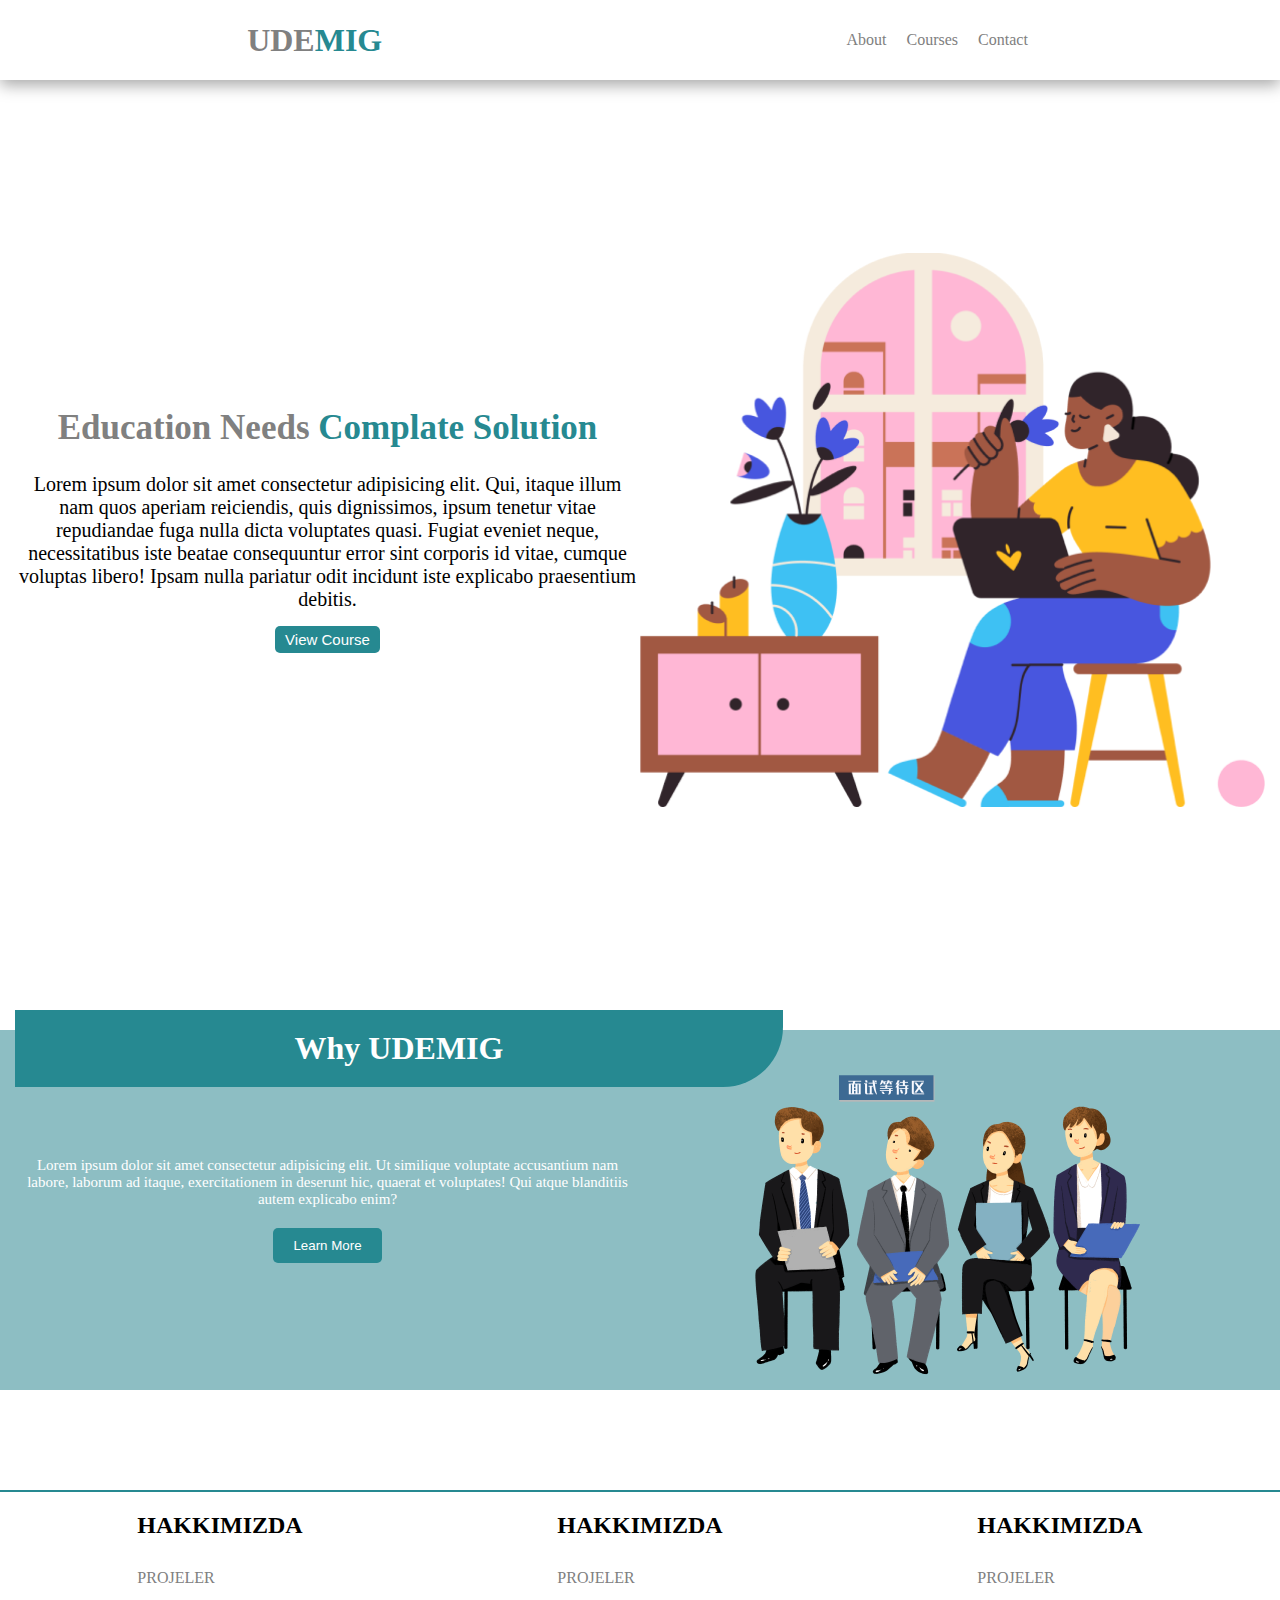
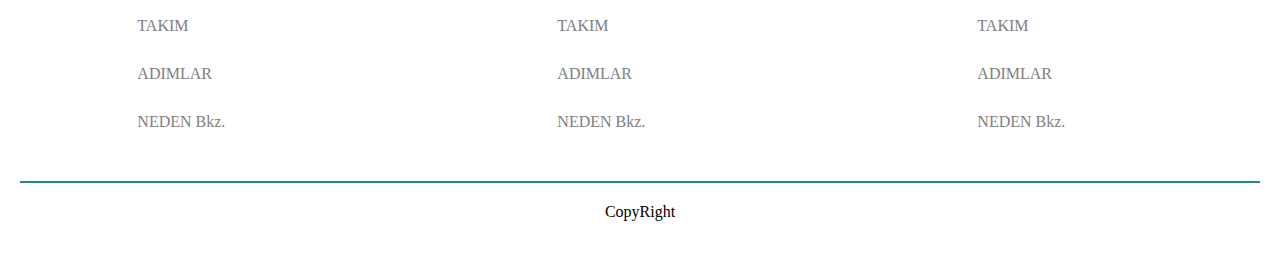
<file: index.html>
<!DOCTYPE html>
<html lang="en">
  <head>
    <meta charset="UTF-8" />
    <meta name="viewport" content="width=device-width, initial-scale=1.0" />
    <link rel="stylesheet" href="style.css" />
    <link
      rel="stylesheet"
      href="https://cdnjs.cloudflare.com/ajax/libs/font-awesome/6.4.2/css/all.min.css"
      integrity="sha512-z3gLpd7yknf1YoNbCzqRKc4qyor8gaKU1qmn+CShxbuBusANI9QpRohGBreCFkKxLhei6S9CQXFEbbKuqLg0DA=="
      crossorigin="anonymous"
      referrerpolicy="no-referrer"
    />
    <title>Document</title>
  </head>
  <body>
    <!--header start-->

    <header>
      <div class="title">
        <a href="#"><i class="fa-solid fa-graduation-cap"></i></a>
        <h1>UDE<span class="">MIG</span></h1>
      </div>
      <nav>
        <ul>
          <a href="about.html">About</a>
          <a href="courses.html">Courses</a>
          <a href="contact.html">Contact</a>
          <a href="#">
            <i class="fa-solid fa-magnifying-glass"></i>
          </a>
        </ul>
      </nav>
    </header>
    <!--header end-->
    <!--main sec start-->
    <section>
      <div class="sec-left">
        <h1>Education Needs <span>Complate Solution</span></h1>
        <p>
          Lorem ipsum dolor sit amet consectetur adipisicing elit. Qui, itaque
          illum nam quos aperiam reiciendis, quis dignissimos, ipsum tenetur
          vitae repudiandae fuga nulla dicta voluptates quasi. Fugiat eveniet
          neque, necessitatibus iste beatae consequuntur error sint corporis id
          vitae, cumque voluptas libero! Ipsam nulla pariatur odit incidunt iste
          explicabo praesentium debitis.
        </p>
        <button>View Course</button>
      </div>
      <img class="images" src="images/Image.png"/>
    </section>
    <!--main sec end-->
    <!--course info start-->
    <div class="course-info">
      <div class="p-sec">
        <h1>Why UDEMIG</h1>
        <p>
          Lorem ipsum dolor sit amet consectetur adipisicing elit. Ut similique
          voluptate accusantium nam labore, laborum ad itaque, exercitationem in
          deserunt hic, quaerat et voluptates! Qui atque blanditiis autem
          explicabo enim?
        </p>
        <button>Learn More</button>
      </div>
      <div class="image-section">
        <img src="images/toplantı.png" width="500px" alt="">
      </div>
    </div>
    <!--course info end-->
    
    <!--footer start-->
    <footer>
      <div class="footer-start">
        <div class="footer-area">
          <h2>HAKKIMIZDA</h2>
          <a href="">PROJELER</a>
          <a href="">TAKIM</a>
          <a href="">ADIMLAR</a>
          <a href="">NEDEN Bkz.</a>
        </div>
        <div class="footer-area">
          <h2>HAKKIMIZDA</h2>
          <a href="">PROJELER</a>
          <a href="">TAKIM</a>
          <a href="">ADIMLAR</a>
          <a href="">NEDEN Bkz.</a>
        </div>
        <div class="footer-area">
          <h2>HAKKIMIZDA</h2>
          <a href="">PROJELER</a>
          <a href="">TAKIM</a>
          <a href="">ADIMLAR</a>
          <a href="">NEDEN Bkz.</a>
        </div>
      </div>
      <p class="bottom">CopyRight</p>
    </footer>
  </body>
</html>
</file>
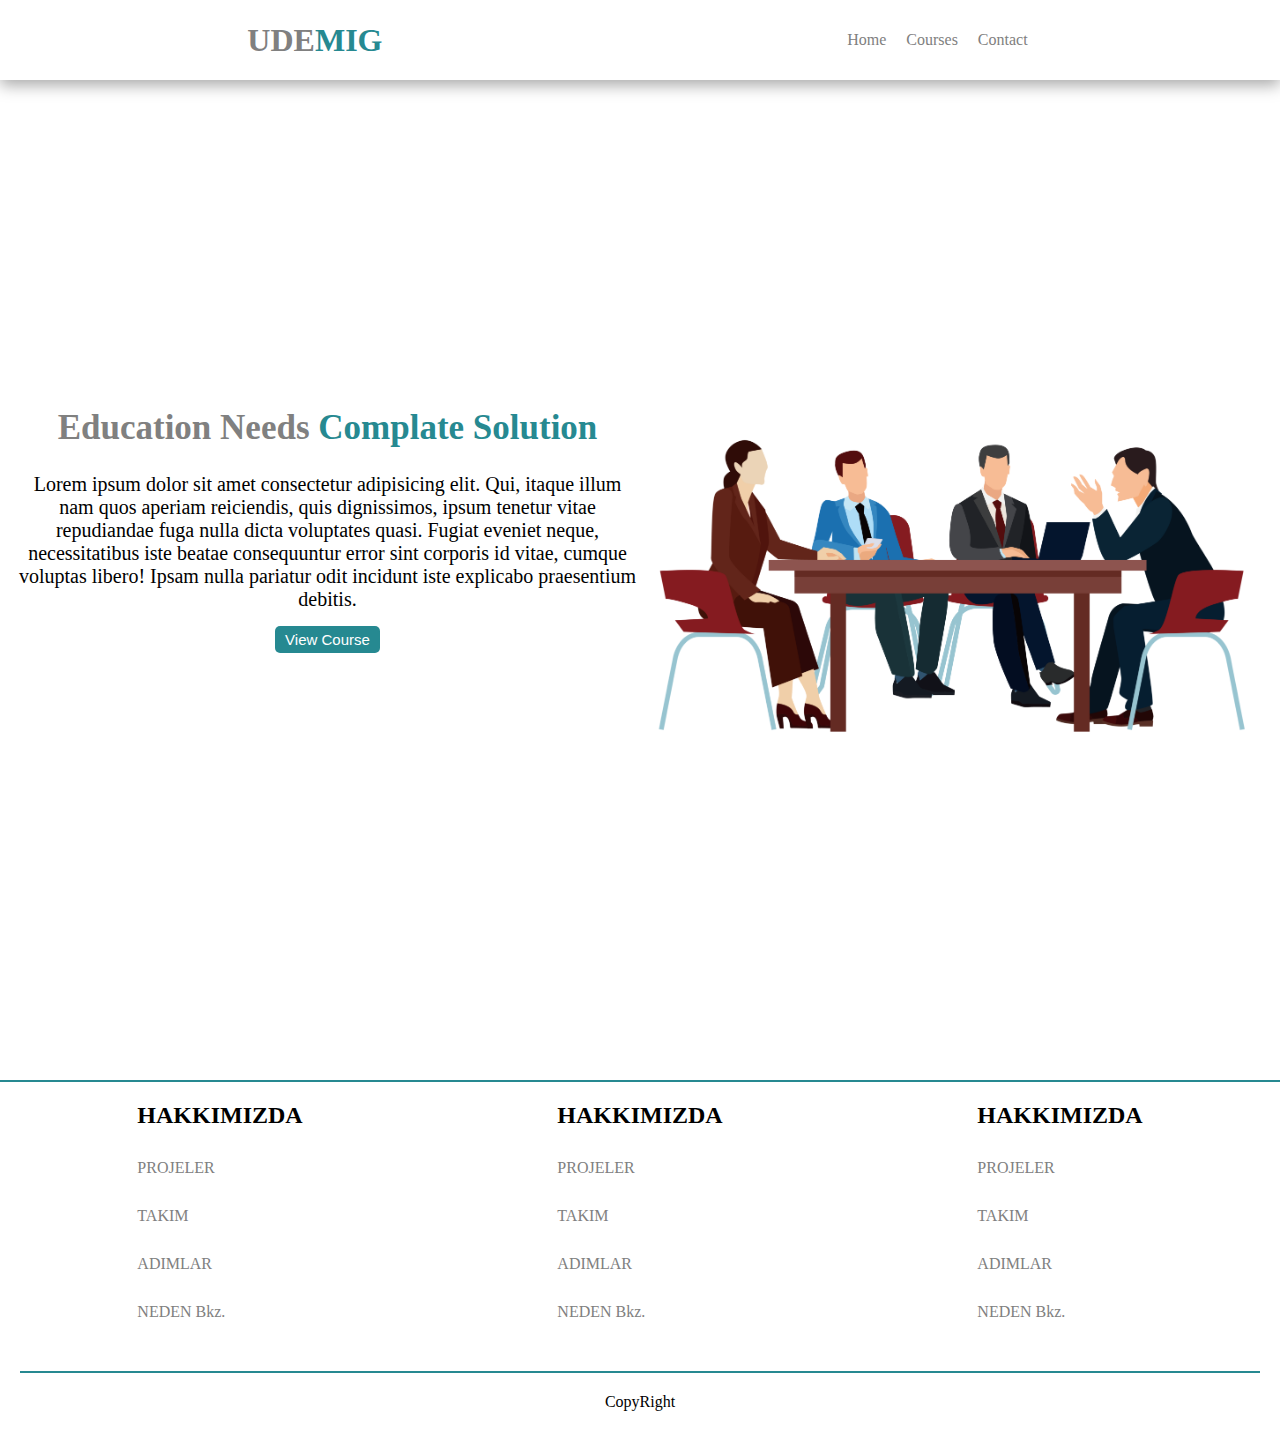
<file: about.html>
<!DOCTYPE html>
<html lang="en">
  <head>
    <meta charset="UTF-8" />
    <meta name="viewport" content="width=device-width, initial-scale=1.0" />
    <link rel="stylesheet" href="style.css" />
    <link
      rel="stylesheet"
      href="https://cdnjs.cloudflare.com/ajax/libs/font-awesome/6.4.2/css/all.min.css"
      integrity="sha512-z3gLpd7yknf1YoNbCzqRKc4qyor8gaKU1qmn+CShxbuBusANI9QpRohGBreCFkKxLhei6S9CQXFEbbKuqLg0DA=="
      crossorigin="anonymous"
      referrerpolicy="no-referrer"
    />
    <title>About</title>
  </head>
  <body>
    <!--header start-->

    <header>
      <div class="title">
        <a href="#"><i class="fa-solid fa-graduation-cap"></i></a>
        <h1>UDE<span class="">MIG</span></h1>
      </div>
      <nav>
        <ul>
          <a href="index.html">Home</a>
          <a href="courses.html">Courses</a>
          <a href="contact.html">Contact</a>
          <a href="#">
            <i class="fa-solid fa-magnifying-glass"></i>
          </a>
        </ul>
      </nav>
    </header>
    <!--header end-->
    <!--main sec start-->
    <section>
      <div class="sec-left">
        <h1>Education Needs <span>Complate Solution</span></h1>
        <p>
          Lorem ipsum dolor sit amet consectetur adipisicing elit. Qui, itaque
          illum nam quos aperiam reiciendis, quis dignissimos, ipsum tenetur
          vitae repudiandae fuga nulla dicta voluptates quasi. Fugiat eveniet
          neque, necessitatibus iste beatae consequuntur error sint corporis id
          vitae, cumque voluptas libero! Ipsam nulla pariatur odit incidunt iste
          explicabo praesentium debitis.
        </p>
        <button>View Course</button>
      </div>
      <img class="images" src="images/toplantı2.png"/>
    </section>
    <!--main sec end-->
    <!--footer start-->
    <footer>
      <div class="footer-start">
        <div class="footer-area">
          <h2>HAKKIMIZDA</h2>
          <a href="">PROJELER</a>
          <a href="">TAKIM</a>
          <a href="">ADIMLAR</a>
          <a href="">NEDEN Bkz.</a>
        </div>
        <div class="footer-area">
          <h2>HAKKIMIZDA</h2>
          <a href="">PROJELER</a>
          <a href="">TAKIM</a>
          <a href="">ADIMLAR</a>
          <a href="">NEDEN Bkz.</a>
        </div>
        <div class="footer-area">
          <h2>HAKKIMIZDA</h2>
          <a href="">PROJELER</a>
          <a href="">TAKIM</a>
          <a href="">ADIMLAR</a>
          <a href="">NEDEN Bkz.</a>
        </div>
      </div>
      <p class="bottom">CopyRight</p>
    </footer>
  </body>
</html>
</file>
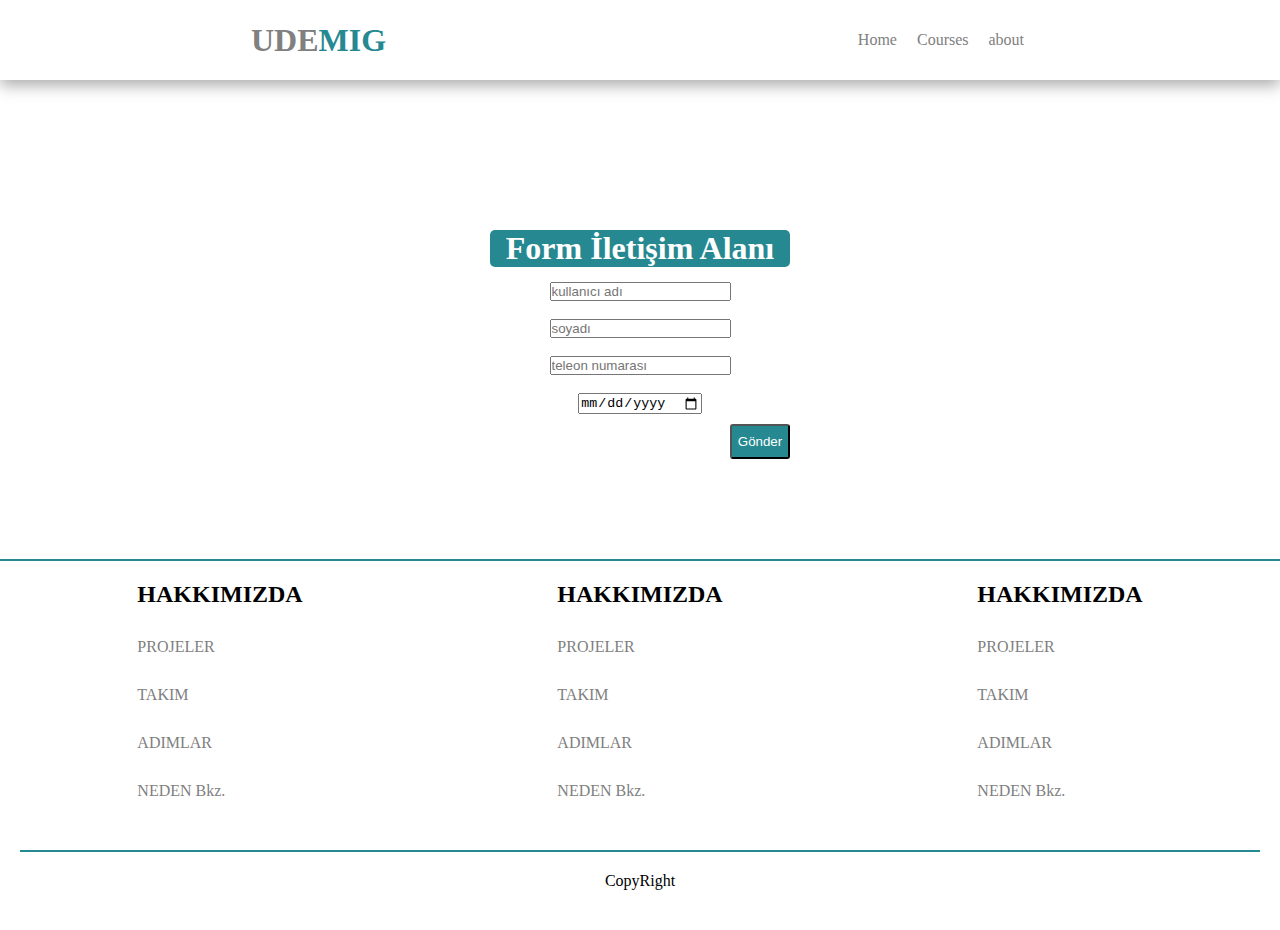
<file: contact.html>
<!DOCTYPE html>
<html lang="en">
  <head>
    <meta charset="UTF-8" />
    <meta name="viewport" content="width=device-width, initial-scale=1.0" />
    <link rel="stylesheet" href="style.css" />
    <link
      rel="stylesheet"
      href="https://cdnjs.cloudflare.com/ajax/libs/font-awesome/6.4.2/css/all.min.css"
      integrity="sha512-z3gLpd7yknf1YoNbCzqRKc4qyor8gaKU1qmn+CShxbuBusANI9QpRohGBreCFkKxLhei6S9CQXFEbbKuqLg0DA=="
      crossorigin="anonymous"
      referrerpolicy="no-referrer"
    />
    <title>About</title>
  </head>
  <body>
    <!--header start-->

    <header>
      <div class="title">
        <a href="#"><i class="fa-solid fa-graduation-cap"></i></a>
        <h1>UDE<span class="">MIG</span></h1>
      </div>
      <nav>
        <ul>
          <a href="index.html">Home</a>
          <a href="courses.html">Courses</a>
          <a href="about.html">about</a>
          <a href="#">
            <i class="fa-solid fa-magnifying-glass"></i>
          </a>
        </ul>
      </nav>
    </header>
    <!--header end-->
    <!--main sec start-->
    
        <p><h1 class="header">Form İletişim Alanı</h1></p>
        <div class="text"><p><input type="text" placeholder="kullanıcı adı"></p><br>
        <p><input type="text" placeholder="soyadı"></p><br>
        <p><input type="number" minlength="11" maxlength="11" placeholder="teleon numarası"></p><br>
        <p><input type="date"></p></div>
        <p><button class="button-contact">Gönder</button></p>
       
    
    <!--main sec end-->
    <!--footer start-->
    <footer>
      <div class="footer-start">
        <div class="footer-area">
          <h2>HAKKIMIZDA</h2>
          <a href="">PROJELER</a>
          <a href="">TAKIM</a>
          <a href="">ADIMLAR</a>
          <a href="">NEDEN Bkz.</a>
        </div>
        <div class="footer-area">
          <h2>HAKKIMIZDA</h2>
          <a href="">PROJELER</a>
          <a href="">TAKIM</a>
          <a href="">ADIMLAR</a>
          <a href="">NEDEN Bkz.</a>
        </div>
        <div class="footer-area">
          <h2>HAKKIMIZDA</h2>
          <a href="">PROJELER</a>
          <a href="">TAKIM</a>
          <a href="">ADIMLAR</a>
          <a href="">NEDEN Bkz.</a>
        </div>
      </div>
      <p class="bottom">CopyRight</p>
    </footer>
  </body>
</html>
</file>
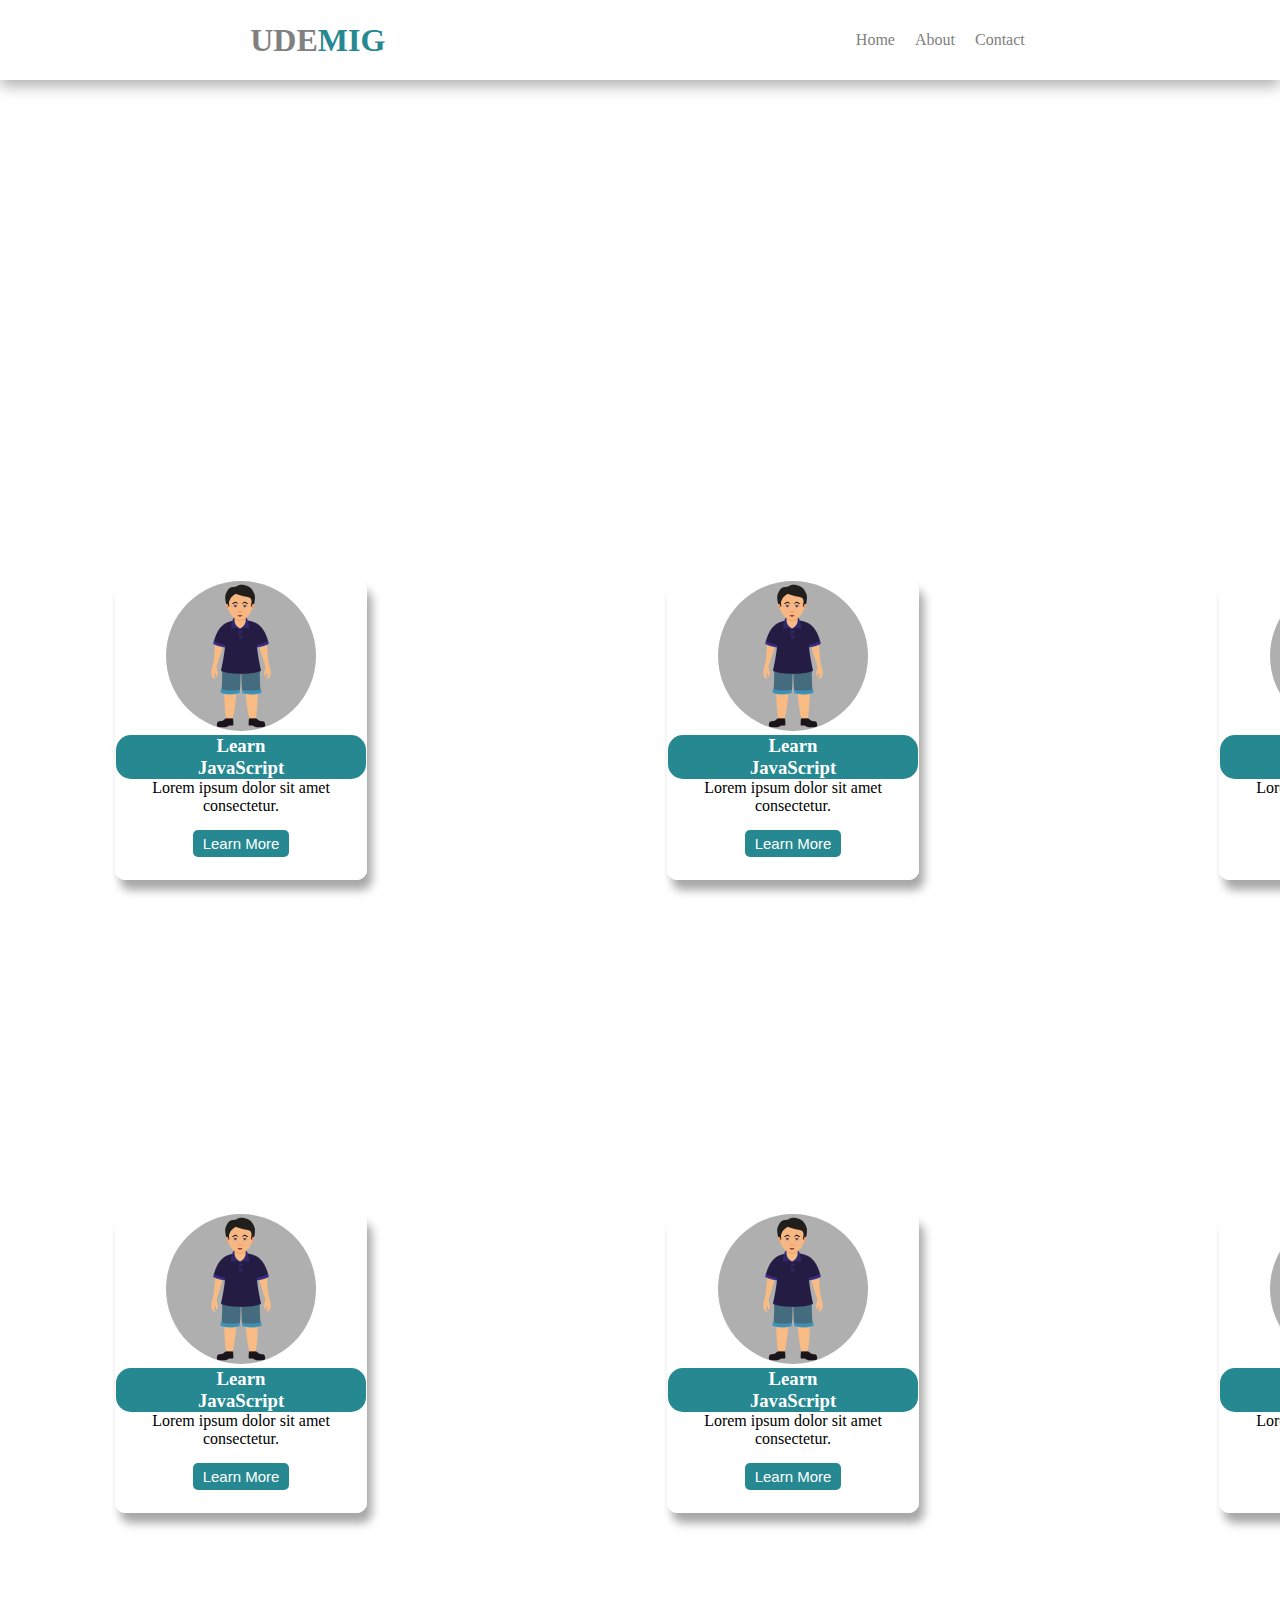
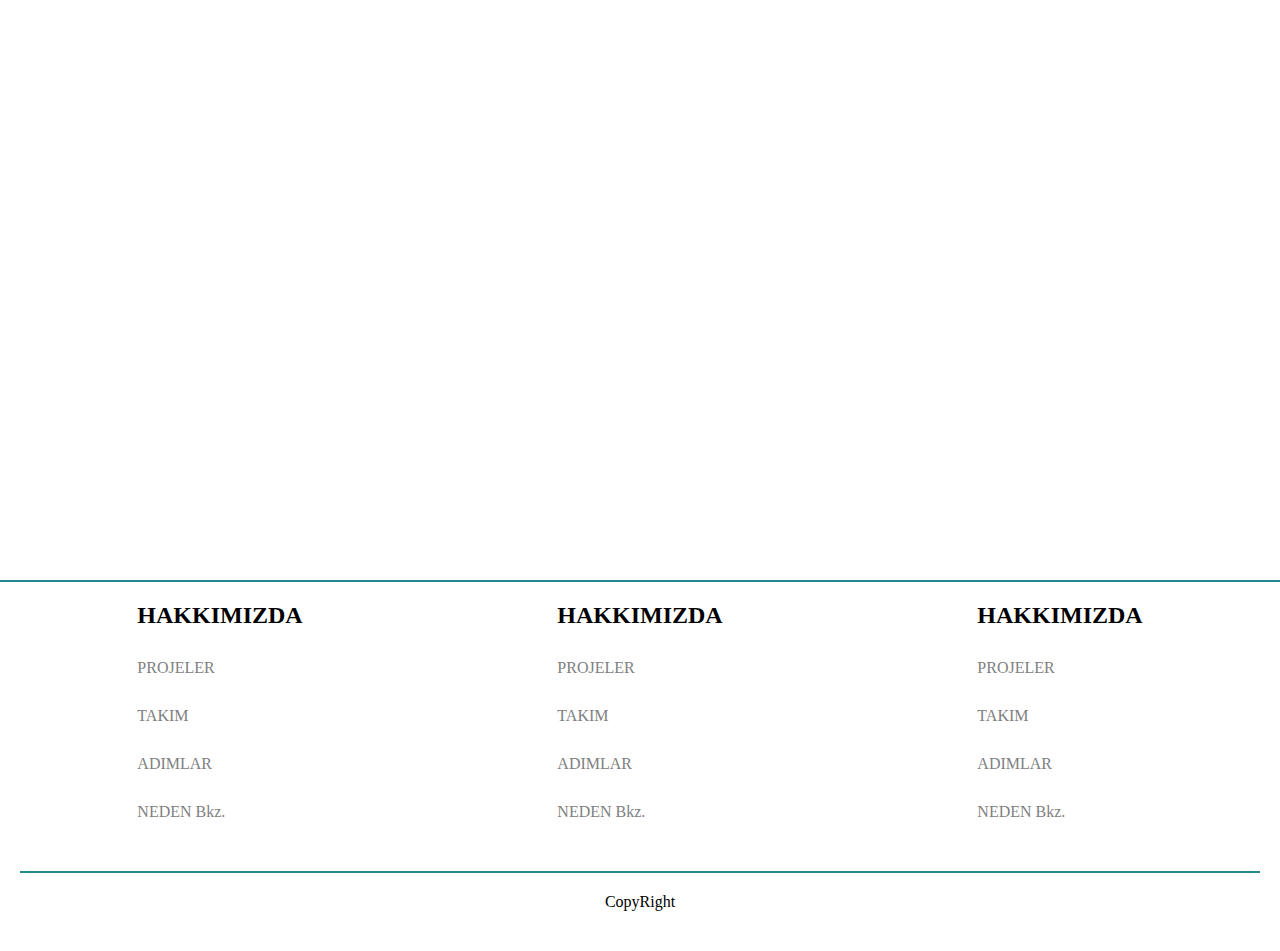
<file: courses.html>
<!DOCTYPE html>
<html lang="en">
  <head>
    <meta charset="UTF-8" />
    <meta name="viewport" content="width=device-width, initial-scale=1.0" />
    <link rel="stylesheet" href="style.css" />
    <link
      rel="stylesheet"
      href="https://cdnjs.cloudflare.com/ajax/libs/font-awesome/6.4.2/css/all.min.css"
      integrity="sha512-z3gLpd7yknf1YoNbCzqRKc4qyor8gaKU1qmn+CShxbuBusANI9QpRohGBreCFkKxLhei6S9CQXFEbbKuqLg0DA=="
      crossorigin="anonymous"
      referrerpolicy="no-referrer"
    />
    <title>Courses</title>
  </head>
  <body>
    <!--header start-->

    <header>
      <div class="title">
        <a href="#"><i class="fa-solid fa-graduation-cap"></i></a>
        <h1>UDE<span class="">MIG</span></h1>
      </div>
      <nav>
        <ul>
          <a href="index.html">Home</a>
          <a href="about.html">About</a>
          <a href="contact.html">Contact</a>
          <a href="#">
            <i class="fa-solid fa-magnifying-glass"></i>
          </a>
        </ul>
      </nav>
    </header>
    <!--header end-->
    <!--main sec start-->
    <div class="main-sec">
    <section >
        <div class="row-1" >
      <div class="cart">
        <img class="man" src="images/man.png"  width="150px" height="150px"
         />
        <h3 class="h3">
          Learn <br />
          JavaScript
        </h3>
        <p>Lorem ipsum dolor sit amet consectetur.</p>
        <button class="button">Learn More</button>
        </div>
        <div class="cart">
            <img class="man" src="images/man.png"  width="150px" height="150px"
             />
            <h3 class="h3" >
              Learn <br />
              JavaScript
            </h3>
            <p>Lorem ipsum dolor sit amet consectetur.</p>
            <button class="button">Learn More</button>
            </div>
            <div class="cart">
                <img class="man" src="images/man.png"  width="150px" height="150px"
                 />
                <h3 class="h3">
                  Learn <br />
                  JavaScript
                </h3>
                <p>Lorem ipsum dolor sit amet consectetur.</p>
                <button class="button">Learn More</button>
                </div>
      </div>
    </section>
    <section class="sec-2">
        <div class="row-1" >
      <div class="cart">
        <img class="man" src="images/man.png"  width="150px" height="150px"
         />
        <h3 class="h3">
          Learn <br />
          JavaScript
        </h3>
        <p>Lorem ipsum dolor sit amet consectetur.</p>
        <button class="button">Learn More</button>
        </div>
        <div class="cart">
            <img class="man" src="images/man.png"  width="150px" height="150px"
             />
            <h3 class="h3" >
              Learn <br />
              JavaScript
            </h3>
            <p>Lorem ipsum dolor sit amet consectetur.</p>
            <button class="button">Learn More</button>
            </div>
            <div class="cart">
                <img class="man" src="images/man.png"  width="150px" height="150px"
                 />
                <h3 class="h3">
                  Learn <br />
                  JavaScript
                </h3>
                <p>Lorem ipsum dolor sit amet consectetur.</p>
                <button class="button">Learn More</button>
                </div>
      </div>
    </section>
</div>
    <!--main sec end-->
    <!--footer start-->
    <footer>
      <div class="footer-start">
        <div class="footer-area">
          <h2>HAKKIMIZDA</h2>
          <a href="">PROJELER</a>
          <a href="">TAKIM</a>
          <a href="">ADIMLAR</a>
          <a href="">NEDEN Bkz.</a>
        </div>
        <div class="footer-area">
          <h2>HAKKIMIZDA</h2>
          <a href="">PROJELER</a>
          <a href="">TAKIM</a>
          <a href="">ADIMLAR</a>
          <a href="">NEDEN Bkz.</a>
        </div>
        <div class="footer-area">
          <h2>HAKKIMIZDA</h2>
          <a href="">PROJELER</a>
          <a href="">TAKIM</a>
          <a href="">ADIMLAR</a>
          <a href="">NEDEN Bkz.</a>
        </div>
      </div>
      <p class="bottom">CopyRight</p>
    </footer>
  </body>
</html>
</file>
<file: style.css>
*{
    margin: 0;
    padding: 0;
    box-sizing: border-box;
    
}

:root{
    --ana--renk: rgb(38,137,145) ;
}


/* header start*/
header{
    width: 100%;
    height: 80px;
    display: flex;
    justify-content: space-around;
    align-items: center;
    background-color: #fff;
    box-shadow: rgba(0, 0, 0, 0.35) 0px 5px 15px;
}
header .title{
    display: flex;
    align-items: center;
    gap: 15px;
}

header .title h1{
    color: gray;
}

header .title h1 span{
    color: var(--ana--renk);
}

header .title a{
    font-size: 50px;
    color: var(--ana--renk);
}
 /*NAV SECTİON START*/
header nav ul{
    display: flex;
    gap: 20px;
 }
header nav ul a{
   text-decoration: none;
   color: gray;
}

header nav ul a i{
    color: var(--ana--renk);
}
header nav ul a:hover{
    color: var(--ana--renk);
}
 /*NAV SECTİON END*/
 /*MAİN SECTİON START*/
    section{
        display: flex;
        align-items: center;
        height: 100vh;
        width: 100%;
        padding: 15px;
       
    }
    section .sec-left{
        text-align: center;
        flex: 1;

    }
    section .images{
        flex: 1;
        width: 300px;
    }
    section .sec-left h1{
        font-size: 35px;
        color: gray;
        margin-bottom: 25px;
    }
    section .sec-left h1 span{
        color: var(--ana--renk);
    }
    section .sec-left p{
        font-size: 20px;
    }
    section button{
        padding: 5px 10px;
        border: none;
        background-color: var(--ana--renk);
        border-radius: 5px;
        color: #fff;
        font-size: 15px;
        margin-top: 15px;
        cursor: pointer;
        transition: .5s ease;
    }

    section button:hover{
        scale: 1.2;
        transition: .5s ease;
        background-color: rgb(42, 72, 72);
        
    }
 /*MAİN SECTİON END*/
 /*course info start*/
 .course-info{
    display: flex;
    align-items: center;
    text-align: center;
    background-color: rgba(48, 137, 145, 0.55);
    padding: 15px;
    height: 40vh;
    width: 100%;
    position: relative;
    margin-top: 50px;
 }
 .p-sec, .image-section{
    flex: 1;
 }
 .image-sec img{
    width: 400px;

 }
 .course-info .p-sec h1{
    background-color: var(--ana--renk);
    padding: 20px;
    width: 60%;
    position: absolute;
    top: -20px;
    border-bottom-right-radius: 60px ;
    color: #fff;

}
 .course-info .p-sec p{
    font-size: 15px;
    color: #fff;
 }
 .course-info .p-sec button{
    padding: 10px 20px;
    border-radius: 5px;
    border: none;
    background-color: var(--ana--renk);
    color: #fff;
    margin-top: 20px;
    cursor: pointer;
    transition: .5s ease;
 }
 .course-info .p-sec button:hover{
    background-color: rgb(42, 72, 72);
    scale: 1.2;
    transition: .5s ease;
 }

 /*course info end*/
 /*FOOTER SECTİON START*/

 footer{
    padding: 20px;
    margin-top: 100px;
    border-top: 2px solid var(--ana--renk) ;
 }
 footer .footer-start{
    display: grid;
    grid-template-columns: repeat(3, 1fr);
    column-gap: 20px;
    place-items: center;
 }
 footer .footer-start .footer-area{
    display: flex;
    flex-direction: column;
    gap: 30px;
 }
 footer .footer-start .footer-area a{
    text-decoration: none;
    color: gray;
 }
 footer .bottom{
    text-align: center;
    margin-top:50px ;
    border-top: 2px solid var(--ana--renk);
    padding: 20px;
 }
 /*FOOTER SECTİON END*/
 /*COURSES SECTİON START*/
 .row-1{
    display: flex;
    text-align: center;
    column-gap: 300px;
    align-items: center;
    width: 400px;
    height: 300px;
    margin-left: 100px;
    

 }
 .cart{
    
    height: 300px;
    text-align: center;
    border: 1px solid white;
    border-radius: 10px;
    box-shadow: rgba(0, 0, 0, 0.35) 5px 10px  10px;
 }

 .cart h3{
    background-color: var(--ana--renk);
    color: #fff;
    border-radius: 15px;
    width: 250px;
 }
 .cart .man{
    background-color: rgb(176, 175, 175);
    border-radius: 100px;
 }
 .sec-2{
    padding-bottom: 550px;
 }
 .main-sec{
    margin-top: 200px;
 }

 .header{
    background-color: var(--ana--renk);
    color: #fff;
    border-radius: 5px;
    text-align: center;
    margin: auto;
    width: 300px;
    margin-top: 150px;
    
 }
 .text{
    text-align: center;
    row-gap: 25px;
    padding-top: 15px;
 }
 .button-contact{
    background-color: var(--ana--renk);
    color: #fff;
    border-radius: 3px;
    margin-left: 730px;
    width: 60px;
    height: 35px;
    margin-top: 10px;
    cursor: pointer;
}
.button-contac:hover{
    background: rgb(17, 31, 27);
}
 /*COURSES SECTİON END*/
</file>
